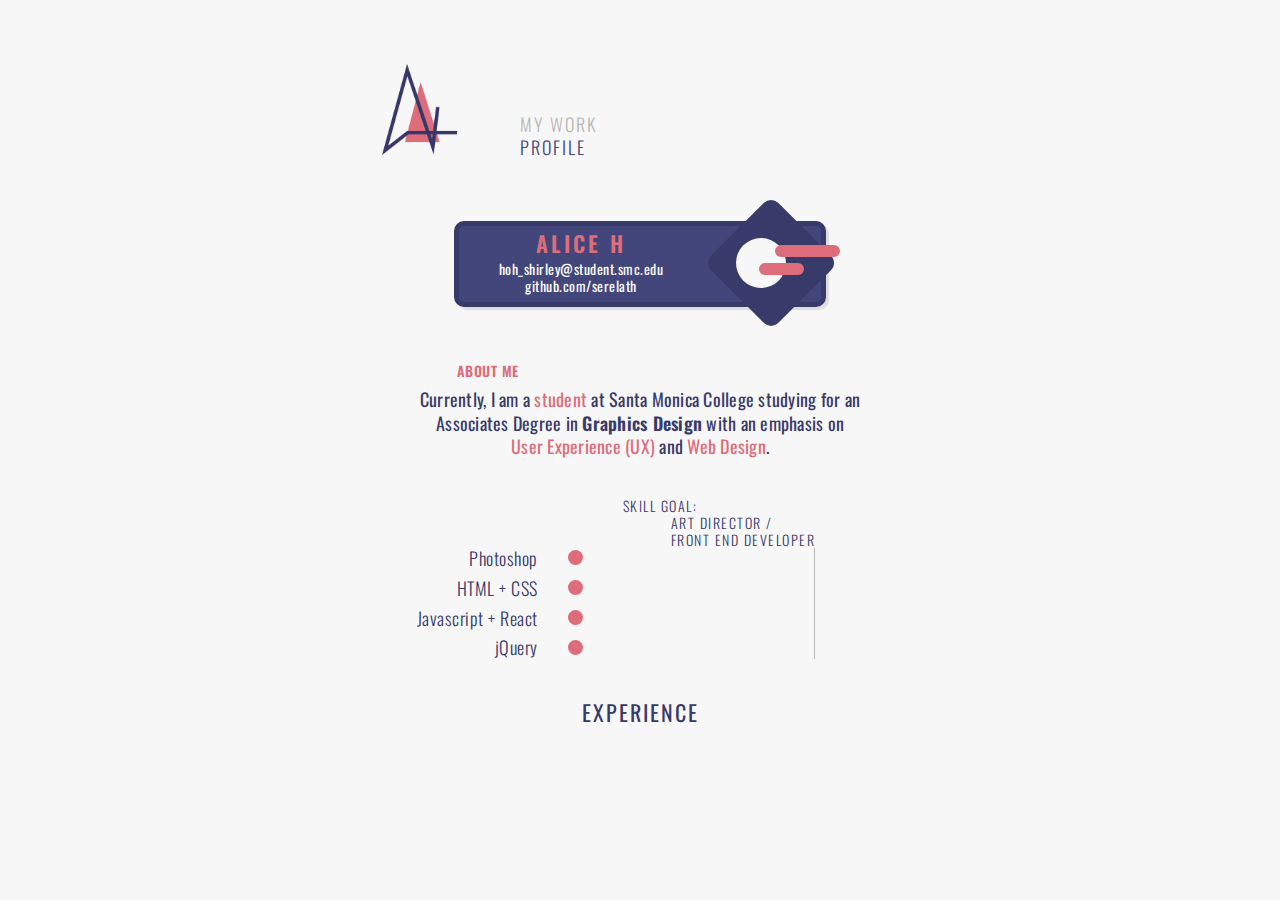
<file: profile.html>
<!DOCTYPE html>
<html lang="en">
<head>
    <meta charset="UTF-8">
    <title>A L I C E</title>
    <meta name="viewport" content="width=device-width, initial-scale=1.0">
    <meta name="description" content="I'm Alice, a web developer and designer. I am a student studying Graphics Design with an emphasis on User Experience(UX) & Web Design.">
    <!-- FAVICON -->
    <link rel="shortcut icon" href="images/favicon.png" />
    
    <!-- STYLESHEET -->
    <link rel="stylesheet" href="stylesheet/style.css">
    
    <!-- FONT -->
    <link href="https://fonts.googleapis.com/css?family=Oswald:300,400,600" rel="stylesheet">
    
    <!-- BOOTSTRAP -->
    <link rel="stylesheet" href="https://maxcdn.bootstrapcdn.com/bootstrap/4.0.0/css/bootstrap.min.css" integrity="sha384-Gn5384xqQ1aoWXA+058RXPxPg6fy4IWvTNh0E263XmFcJlSAwiGgFAW/dAiS6JXm" crossorigin="anonymous">
    
    <!-- jQuery LIBRARY -->
    <script src="https://ajax.googleapis.com/ajax/libs/jquery/3.3.1/jquery.min.js"></script>
    
    <!-- SCRIPT-->
    <script src="js/javascript.js"></script>
    
</head>
<body>
<div class="container">
<div class="row">
<!--HEADER-->
   <header class="mt-sm-5 mt-4 pt-3 px-1 col-sm-1 col-12 text-sm-left text-center">
       <figure>
           <a href="index.html"><img id="logo" src="images/logo.png" alt="LOGO"></a>
       </figure>
   </header>
   
<!--NAVBAR-->
    <nav class="navbar navbar-default pt-sm-5 pt-0 mt-sm-4 mt-3 col-sm-10 col-12">
      <div class="container mt-sm-4 mt-0">
        <ul class="nav ml-sm-5 mx-auto pl-sm-2 pl-0">
          <li class="text-sm-left text-right mr-4 p-1"><a class="p-m-0 p-2" href="index.html">MY WORK</a></li>
          <li class="active text-left ml-sm-0 ml-4 p-1"><a class="p-m-0 p-2" href="#">PROFILE</a></li>
          <div id="divider"></div>
        </ul>
      </div>
    </nav>
</div>
<!--PROFILE-->
<main id="profile">
<!--CONTACT-->
<div id="contact" class="mx-auto col-sm-9 col-11 py-1 px-1">
   <div class="col-8 px-0 text-center">
        <h2 class="mb-1 mt-0 red bold">ALICE H</h2>
        <h4 class="mb-0">hoh_shirley@student.smc.edu</h4>
        <h4 class="mb-1"><a href="https://github.com/serelath" target="_blank">github.com/serelath</a></h4>
    </div>
    <figure class="mb-0">
        <div class="outter-square"></div>
        <div class="inner-circle"></div>
        <div class="red-lines one"></div>
        <div class="red-lines two"></div>
    </figure>
</div>
<!--TEXT-->
    <h4 class="red mt-5 pt-2 ml-5 pl-3 bold">ABOUT ME</h4>
    <h3 class="text-center mt-0 paragraph">Currently, I am a <span class="red">student</span> at Santa Monica College studying
    for an Associates Degree in <span class="bold">Graphics Design</span> with an emphasis on <br> 
    <span class="red">User Experience (UX)</span> and <span class="red">Web Design</span>.</h3>
    
<!--COMFORT LEVEL-->
    <div id="comfort-level" class="row">
        <div class="col-4 text-right">
            <h3 class="mb-2">Photoshop</h3>
            <h3 class="mb-2">HTML + CSS</h3>
            <h3 class="mb-2">Javascript + React</h3>
            <h3 class="mb-0">jQuery</h3>
        </div>
        <div class="col-6">
            <div class="progress"></div>
            <div class="progress"></div>
            <div class="progress"></div>
            <div class="progress"></div>
            <div id="skill-goal">
            
        <!--SKILL GOAL LEVEL-->
                <h4 class="mb-0">SKILL GOAL:</h4>
                <h4 class="ml-5">ART DIRECTOR / <br>
                FRONT END DEVELOPER</h4>
            </div>
            <div class="bar"></div>
        </div>
        <h2 class="mt-4 pt-3 mx-auto">EXPERIENCE</h2>
    </div>
</main>
</div>    
</body>
</html>
</file>
<file: stylesheet/style.css>
* {
    padding: 0;
    margin: 0;
    font-family: 'Oswald', sans-serif;
}
body {
    background-color: #f7f7f7 !important;
    overflow-x: hidden;
}
.container {
    width: 525px !important;
}

/*TEXT*/
/*==========================*/
a {
    transition: 0.4s;
    text-decoration: none !important;
}
h1, h2, h3, h4, p {
    color: #383a69 !important;
} 
h1 {
    font-size: 38px !important;
    font-weight: 400 !important;
    letter-spacing: 0.5px;
}
h2 {
    font-size: 22px !important;
    font-weight: 600 !important;
    letter-spacing: 3px;
}
h3 {
    font-size: 18px !important;
    letter-spacing: 1px;
    font-weight: 300 !important;
}
h4 {
    font-weight: 400 !important;
    font-size: 14px !important;
    letter-spacing: 0.5px;
}
p {
    font-size: 14px !important;
}
.red {
    color: #dd6d7a !important;
}
.bold {
    font-weight: 600 !important;
}

/*KEYFRAMES*/

@keyframes introText {
    0% {right: -40px;
    }
    100% {0px; right: 0;
    transform: skewX(0deg);}
}
@keyframes show {
    from {
        opacity: 0;
    }
    to {
        opacity: 0.35;
    }
}

/*COMFORT LEVEL KEYFRAMES*/
@keyframes progressStartOne {
    0% {width: 15px}
    100% {width:25%}
}
@keyframes progressStartTwo {
    0% {width: 15px}
    100% {width:75%}
}
@keyframes progressStartThree {
    0% {width: 15px}
    100% {width:15%;}
}
@keyframes progressStartFour {
    0% {width: 15px}
    100% {width:30%}
}
@keyframes skillGoal {
    0% {right: 80%}
    100% {right: 0}
}
@keyframes skillGoalText {
    0% {right: 175%;}
    100% {right: 0;}
}

/*CONTACT LINE*/
/*==========================*/
main {
    position: relative;
}
#contact-line p {
    transform: rotate(90deg);
    position: absolute;
    top: -90px;
    left: -65px;
    color: #aaaaaa !important;
    font-weight: 300 !important;
    letter-spacing: 2px;
}

/*SCROLLBAR*/
/*==========================*/
/* width */
::-webkit-scrollbar {
  width: 5px;
}

/* Track */
::-webkit-scrollbar-track {
  background: transparent; 
}
 
/* Handle */
::-webkit-scrollbar-thumb {
  background: #dd6d7a; 
}

/*LOGO*/
/*==========================*/
#logo {
    width: 75px;
}

/* MAIN HEADER */
/*==========================*/
#intro {
    margin-top: 20px !important; 
}
/*
span.alice {
    position: relative;
    right: -40px;
    animation: introText 2.25s forwards cubic-bezier(0.23, 1, 0.5, 1);
    display: inline-block;
}
span.alice:nth-child(2) {
    animation-delay: 0.05s;
}
span.alice:nth-child(3) {
    animation-delay: 0.15s;
}
span.alice:nth-child(4) {
    animation-delay: 0.3s;
}
span.alice:nth-child(5) {
    animation-delay: 0.475s;
}
*/

/*NAVBAR*/
/*==========================*/
.nav {
    float: none;
    display: block !important;
}
.nav li {
    font-weight: 300 !important;
    color: #b7b7b7 !important;
    letter-spacing: 2px;
    font-size: 18px;
    margin-bottom: -12px;
}
.nav li a {
    color: #b7b7b7;
    position: relative;
    left: 0;
}
.nav li a:hover {
    color: #383a69 !important;
    left: 5px;
}
.active a {
    color: #43467a !important;
}
#divider {
    display: none;
}

/*MY WORK*/
/*==========================*/
#my-work {
    justify-content: space-between;
}
.my-work {
    display: inline-flex;
    width: 150px;
    height: 290px;
    border-radius: 10px;
    position: relative;
    box-shadow: 3px 3px 5px rgba(0,0,0,0.1);
}
.my-work:hover .diamond {
    transform: rotate(0deg) scale(0.57) !important;
    border-radius: 50%;
}
.my-work:hover .work-text {
    opacity: 0;
    transition-delay: 0s;
}
.my-work:hover .visit-site {
    opacity: 1;
    transition: 0.4s;
    transition-delay: 0.4s;
}
.work-title {
    color: #383a69 !important;
    letter-spacing: 0.5px;
}
.work-type {
    color: #a7a7a7 !important;
}
.diamond {
    border-radius: 7px;
    background-color: white;
    width: 100px;
    height: 100px;
    transform: rotate(45deg);
    position: absolute;
    top: 95px;
    left: 25px;
    transition: 0.8s;
}
.work-text, .visit-site {
    position: absolute;
    white-space: nowrap;
    transform: translate(-50%, -50%);
    top: 51.5%;
    left: 50%;
}
.work-text {
    transition: 0.2s;
    transition-delay: 0.2s;
}
.work-text h3 {
    letter-spacing: 1px;
}
.visit-site {
    opacity: 0;
}
.visit-site p {
    font-size: 12px !important;
    font-weight: 300 !important;
    color: #a7a7a7 !important;
    letter-spacing: 1px;
}
.visit {
    margin-bottom: -5px;
}
.social a {
	color: #b7b7b7;
	font-size: 18px;
	position: relative;
	top: 10px;
	transition: 0.3s;
}
.social a:hover {
	color: #43467a;
}
.arrow {
    border-top: 6px solid transparent;
    border-bottom: 6px solid transparent;
    border-left: 6px solid #383a69;
    width: 10px;
    position: absolute;
    right: -30px;
    top: 5px;
    border-radius: 3px;
    transition: 0.4s;
}
.browse-more:hover .arrow {
    right: -35px;
}
.browse-more:hover p {
    right: -33px;
}

    /*BACKGROUND IMAGE*/
    /*==========================*/
    #witch-pantry {
        background: center / cover url('../images/witch-pantry.png');
    }
    #now {
        background: center / cover url('../images/now.png');
    }
    #ramen-corner {
        background: center / cover url('../images/ramen-corner.png');
    }
    #land-of-sheep {
        background: center / cover url('../images/land-of-sheep.png');
    }
    #red-slyme {
        background: center / cover url('../images/red-slyme.png');
    }
    #max {
        background: center / cover url('../images/max.jpg');
    }
    #tea-la-crea {
        background: center / cover url('../images/tea-la-crea.jpg');
    }
#lebloop {
    background: center / cover url('../images/lebloop.jpg');
}

/*PROFILE*/
/*==========================*/
.paragraph {
    letter-spacing: 0.25px !important;
    font-weight: 400 !important;
    line-height: 1.3;
}
br {
    display: block;
}
/*CONTACT INFO*/
#contact {
    width: 100%;
    border-radius: 10px;
    background-color: #43467a;
    position: relative;
    border: 5px solid #383a69;
    margin-top: 50px;
    box-shadow: 3px 3px 1px rgba(0,0,0, 0.1);
}
#contact h4 {
    color: white !important;
    letter-spacing: 0.5px !important;
}
#contact a {
    color: white !important;
}
#contact a:hover {
    color: #b7b7b7 !important;
}
.outter-square {
    position: absolute;
    top: 30%;
    right: 10%;
    transform: rotate(45deg) translateY(-50%);
    border-radius: 10px;
    width: 95px;
    height: 95px;
    background-color: #383a69;
}
#contact figure > div {
    position: absolute;
}
.inner-circle {
    background-color: #f7f7f7;
    width: 50px;
    height: 50px;
    border-radius: 50%;
    top: 15%;
    right: 9.5%;
}
.red-lines {
    border-radius: 20px;
    height: 12px;
    background-color: #dd6d7a;
    transition: 1s;
}
.red-lines.one {
    width: 65px;
    right: -5.5%;
    top: 25%;
}
.red-lines.two {
    width: 45px;
    right: 4.5%;
    top: 48%;
}

/*COMFORT LEVEL*/
#comfort-level {
    margin-top: 90px !important;
    position: relative;
}
#comfort-level h3 {
    letter-spacing: 0.5px !important;
}
.progress {
    background-color: #dd6d7a !important;
    height: 15px !important;
    border-radius: 20px !important;
    margin: 15px 0;
    width: 15px;
    transition: 0.3s;
    overflow: visible;
}
/*
.progress:hover {
    background-color: #383a69 !important;
}
*/
.progress::after {
    position: absolute;
    transform: translate(-50%, -2px);
    overflow: visible;
    z-index: 100;
    display: inline-block;
    color: #383a69;
    transition: 0.3s;
    opacity: 0;
    animation: show 1s forwards;
    animation-delay: 1s;
}
    .progress:first-child {
        margin: 2px 0 15px 0;
        animation: progressStartOne 1s forwards cubic-bezier(0.23, 0.5, 0.5, 1);
    }
        .progress:first-child::after {
            content: '2 years';
            right: 50%;
        }
    .progress:nth-child(2) {
        animation: progressStartTwo 1.5s forwards cubic-bezier(0.23, 0.5, 0.5, 1);
    }
        .progress:nth-child(2)::after {
            content: '3 years';
            right: 6%;
        }
    .progress:nth-child(3) {
        animation: progressStartThree 1s forwards cubic-bezier(0.23, 0.5, 0.5, 1);
    }
        .progress:nth-child(3)::after {
                content: '1 year';
                right: 62.5%;
            }
    .progress:nth-child(4) {
        margin: 15px 0 0 0;
        animation: progressStartFour 1s forwards cubic-bezier(0.23, 0.5, 0.5, 1);
    }
        .progress:nth-child(4)::after {
                content: '2.5 years';
                right: 41%;
            }

#skill-goal {
    position: absolute;
    right: 0;
    top: -50px;
}
#skill-goal h4 {
    letter-spacing: 1.5px !important; 
    font-weight: 300 !important;
    position: relative;
}
#skill-goal h4:first-child {
    animation: skillGoalText 2.6s forwards cubic-bezier(0.23, 0.8, 0.5, 1);
}
#skill-goal h4:nth-child(2) {
    animation: skillGoalText 2.25s forwards cubic-bezier(0.23, 0.8, 0.5, 1);
}
.bar {
    height: 100%;
    border-right: 1px solid #b7b7b7;
    position: absolute;
    right: 0;
    top: 0;
    animation: skillGoal 2s forwards cubic-bezier(0.23, 0.8, 0.5, 1);
    z-index: -1;
}
#comfort-level h2 {
    letter-spacing: 2px !important;
    font-weight: 400 !important;
}

/* MEDIA QUERY */
/*==========================*/

/* SMALL */
/*==========================*/
@media (max-width: 576px) {
    .container {
        max-width: 510px;
        width: 97vw !important;
    }
    #my-work {
        justify-content: center;
    }
	.my-work {
		width: 130px;
	}
	.diamond {
		border-radius: 7px;
		background-color: white;
		width: 90px;
		height: 90px;
		transform: rotate(45deg);
		position: absolute;
		top: 100px;
		left: 20px;
	}
	.work-text {
		top: 52.5%;
		left: 49.5%;
	}
	.work-text h4 {
		font-size: 12.5px !important;
	}
    #divider {
        display: block;
    }
    .nav {
/*    display: flex !important;*/
    }
    .nav li {
        margin-bottom: 0;
    }
    .nav li a:hover {
        color: #383a69 !important;
        left: 0;
    }
    br {
        display: none;
    }
    
    /*CONTACT*/
    #contact h4 {
        letter-spacing: 0px !important;
    }
}

/* FOOTER */
p {
	color: #aaaaaa !important;
	font-weight: 100;
}
</file>
